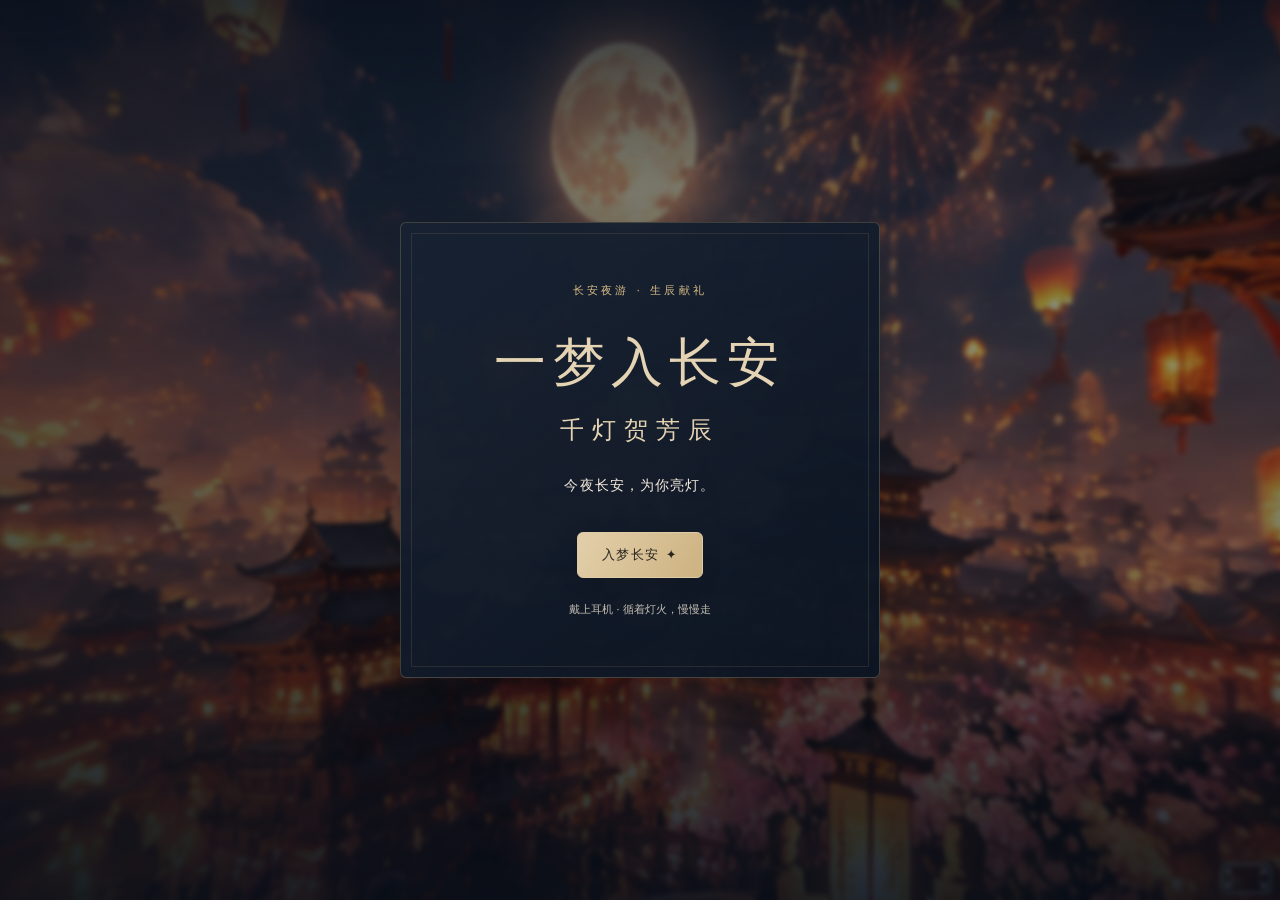
<file: vr.html>
<!doctype html>
<html lang="zh-CN">
<head>
  <meta charset="utf-8">
  <meta name="viewport" content="width=device-width, initial-scale=1, viewport-fit=cover">
  <meta name="theme-color" content="#101a2b">
  <title>一梦入长安 · 360° VR</title>
  <link rel="stylesheet" href="vr.css?v=20261018-1">
  <script>if (location.protocol === 'file:') document.documentElement.classList.add('local-file');</script>
  <script src="aframe.min.js"></script>
</head>
<body>
  <div class="file-help" role="alert">
    <section>
      <p class="seal">还差一步，即可入梦</p>
      <h1>请用预览入口打开</h1>
      <p>直接双击 HTML 文件时，浏览器可能阻止全景图片加载。</p>
      <p>请回到此文件夹，双击 <strong>打开长安网页.cmd</strong>。它会自动打开可正常加载场景的网页，浏览期间请保留启动窗口。</p>
      <p>要换浏览器，请复制新打开页面地址栏里的 http://127.0.0.1:… 地址。</p>
    </section>
  </div>
  <audio id="bgm" src="assets/music/视频转音频20261018002453.mp3" loop preload="auto" autoplay></audio>
  <input id="audioFile" type="file" accept="audio/*" hidden>
  <div id="vr-root">
    <header class="hud top-hud">
      <a class="brand" href="index.html" aria-label="返回生日首页">一梦入长安</a>
      <div class="top-actions">
        <button id="musicBtn" class="glass-btn icon-btn" type="button" aria-pressed="false" aria-label="播放音乐" title="播放音乐">♫</button>
        <details id="settings" class="settings">
          <summary class="glass-btn icon-btn" aria-label="体验设置" title="体验设置">⚙</summary>
          <div class="settings-panel">
            <span class="settings-heading">随心漫游</span>
            <button id="qqMusicBtn" class="glass-btn" type="button">QQ 音乐</button>
            <button id="gyroBtn" class="glass-btn" type="button">开启陀螺仪</button>
            <button id="chooseAudioBtn" class="glass-btn" type="button">选择音乐</button>
            <p>背景音乐会在打开网页时尝试播放，右上角音乐图标可暂停或继续。</p>
          </div>
        </details>
      </div>
    </header>

    <div class="scene-shade" aria-hidden="true"></div>
    <div class="scene-label" aria-live="polite"><span id="sceneNumber">壹 / 入梦</span><strong id="sceneTitle">入梦长安</strong><small id="sceneHint">今夜，借满城灯火，迎你入梦。</small></div>

    <a-scene id="vrScene" embedded renderer="antialias: true; colorManagement: true" vr-mode-ui="enabled: true" loading-screen="enabled: false">
      <a-assets timeout="60000">
        <img id="pano-gate" src="assets/panoramas/scene1_gate.png" alt="入梦长安全景：月色下的长安灯火与烟花" crossorigin="anonymous">
        <img id="pano-street" src="assets/panoramas/scene2_gate.png" alt="灯映星河全景：河岸长街与游船灯火" crossorigin="anonymous">
        <img id="pano-pavilion" src="assets/panoramas/scene3.png" alt="月下寄愿全景：楼阁环绕的长安水岸" crossorigin="anonymous">
        <img id="pano-lanterns" src="assets/panoramas/scene4.png" alt="烟火贺辰全景：星河烟花下的长安城" crossorigin="anonymous">
      </a-assets>
      <a-sky id="sky" src="#pano-gate" rotation="0 0 0" material="shader: flat"></a-sky>
      <a-entity light="type: ambient; color: #ffe8c3; intensity: 0.75"></a-entity>
      <a-camera id="camera" position="0 1.6 0" look-controls="magicWindowTrackingEnabled: true; touchEnabled: true" wasd-controls="enabled: false"></a-camera>
      <a-entity id="hotspots"></a-entity>
    </a-scene>

    <div id="intro" class="overlay intro-overlay">
      <div class="intro-card">
        <div class="intro-kicker">长安夜游 · 生辰献礼</div>
        <h1>一梦入长安<span>千灯贺芳辰</span></h1>
        <p>今夜长安，为你亮灯。</p>
        <p id="sceneError" hidden role="alert">全景引擎未能加载，请检查网络后刷新页面。</p>
        <button id="enterVrBtn" class="gold-btn" type="button">入梦长安 ✦</button>
        <small>戴上耳机 · 循着灯火，慢慢走</small>
      </div>
    </div>

    <div class="bottom-hud hud">
      <div class="scene-tabs" role="group" aria-label="切换场景">
        <button data-scene="0" class="scene-tab active" type="button" aria-pressed="true"><span>壹</span>入梦</button>
        <button data-scene="1" class="scene-tab" type="button" aria-pressed="false"><span>贰</span>流光</button>
        <button data-scene="2" class="scene-tab" type="button" aria-pressed="false"><span>叁</span>寄愿</button>
        <button data-scene="3" class="scene-tab" type="button" aria-pressed="false"><span>肆</span>贺辰</button>
      </div>
      <p class="gesture-tip" id="gestureTip">拖动画面环视 · 轻触光点，收下惊喜</p>
    </div>

    <div id="qqMusicModal" class="overlay modal" hidden>
      <section class="paper-card music-card" role="dialog" aria-modal="true" aria-labelledby="qqMusicTitle">
        <button class="close-btn" data-close="qqMusicModal" aria-label="收起音乐播放器" type="button">×</button>
        <div class="seal">让乐声，陪你入梦</div>
        <h2 id="qqMusicTitle">若你的世界没有暖阳</h2>
        <p class="music-artist">侯明昊 · QQ 音乐</p>
        <iframe id="qqMusicPlayer" title="QQ 音乐：若你的世界没有暖阳，侯明昊" allow="autoplay" referrerpolicy="strict-origin-when-cross-origin"></iframe>
        <p class="music-note">请在播放器中点击播放。收起后可继续漫游；暂停时再次打开播放器操作。</p>
        <a class="music-link" href="https://y.qq.com/n/ryqq_v2/songDetail/607205557" target="_blank" rel="noopener noreferrer">无法播放？前往 QQ 音乐 ↗</a>
        <button class="gold-btn" data-close="qqMusicModal" type="button">收起，继续夜游</button>
      </section>
    </div>

    <div id="blessingModal" class="overlay modal" hidden>
      <section class="paper-card" role="dialog" aria-modal="true" aria-labelledby="blessingTitle">
        <button class="close-btn" data-close="blessingModal" aria-label="关闭" type="button">×</button>
        <div class="seal">一盏灯 · 一份愿</div>
        <h2 id="blessingTitle">岁岁欢愉</h2>
        <p id="blessingText">愿你岁岁常欢愉，年年皆胜意。</p>
        <button class="gold-btn" data-close="blessingModal" type="button">收下祝福</button>
      </section>
    </div>

    <div id="poemModal" class="overlay modal" hidden>
      <section class="paper-card poem-card" role="dialog" aria-modal="true" aria-labelledby="poemTitle">
        <button class="close-btn" data-close="poemModal" aria-label="关闭" type="button">×</button>
        <div class="seal">生辰寄语 · 原创</div>
        <h2 id="poemTitle">长安寄芳辰</h2>
        <div class="poem-lines"><p>长安灯火照良辰，</p><p>花影随风入梦深。</p><p>愿你年年多胜意，</p><p>春风万里伴此身。</p></div>
        <p class="paper-note">愿你年年有今日，岁岁有欢愉。</p>
        <button class="gold-btn" data-close="poemModal" type="button">把祝福收进行囊</button>
      </section>
    </div>

    <div id="finalModal" class="overlay modal" hidden>
      <section class="paper-card final-card" role="dialog" aria-modal="true" aria-labelledby="finalTitle">
        <button class="close-btn" data-close="finalModal" aria-label="关闭" type="button">×</button>
        <div class="seal">千灯为贺</div>
        <p class="recipient" id="finalName">亲爱的你</p>
        <h2 id="finalTitle">生辰快乐，岁岁长安</h2>
        <p>愿你心中有热爱，身边有知己，眼前有风景，未来有期待。</p>
        <button id="backToStreetBtn" class="gold-btn" type="button">再游长安</button>
      </section>
    </div>

    <div id="fade" aria-hidden="true"></div>
    <div id="toast" role="status" aria-live="polite"></div>
    <div id="lanternParticles" aria-hidden="true"></div>
  </div>
  <script src="vr.js?v=20261018-1"></script>
</body>
</html>
</file>
<file: vr.css>
:root{--night:#101a2b;--night2:#1b2940;--gold:#e8c98b;--gold2:#bd8c4c;--ivory:#f7ead4;--muted:#d4c7b2;--ink:#3e3027;--paper:#f0dfbd;--line:rgba(232,201,139,.32)}
*{box-sizing:border-box}html,body{width:100%;height:100%;margin:0;overflow:hidden;background:var(--night);color:var(--ivory);font-family:"Songti SC","STSong","Noto Serif CJK SC",serif}button,a{font:inherit}button{cursor:pointer}button:focus-visible,a:focus-visible{outline:2px solid var(--gold);outline-offset:3px}#vr-root{position:fixed;inset:0;background:radial-gradient(ellipse at 50% 15%,#263650,#101a2b 65%)}a-scene{position:absolute!important;inset:0;width:100%;height:100%;z-index:1}a-scene canvas{touch-action:none}.hud{position:absolute;z-index:10;left:0;right:0;display:flex;align-items:center;justify-content:space-between;gap:12px;pointer-events:none}.hud>*{pointer-events:auto}.top-hud{top:0;padding:max(12px,env(safe-area-inset-top)) clamp(12px,3vw,32px) 12px;background:linear-gradient(180deg,rgba(8,14,25,.88),rgba(8,14,25,.05))}.brand{color:var(--gold);text-decoration:none;letter-spacing:.08em;font-size:14px;white-space:nowrap}.brand span{color:#f5e5c6}.top-actions{display:flex;gap:7px;align-items:center}.glass-btn{color:var(--ivory);border:1px solid var(--line);background:rgba(16,26,43,.78);backdrop-filter:blur(10px);border-radius:999px;padding:9px 12px;font-size:12px}.glass-btn:active,.scene-tab:active{transform:scale(.97)}.scene-label{position:absolute;z-index:5;top:82px;left:50%;transform:translateX(-50%);text-align:center;pointer-events:none;text-shadow:0 2px 12px #07101e;display:flex;flex-direction:column;gap:5px;max-width:90vw}.scene-label span{font:10px sans-serif;letter-spacing:.3em;color:var(--gold)}.scene-label strong{font-size:clamp(23px,4vw,38px);font-weight:500;letter-spacing:.16em}.scene-label small{font:12px sans-serif;color:#f1dfc1;letter-spacing:.06em}.bottom-hud{bottom:0;padding:18px 14px max(14px,env(safe-area-inset-bottom));flex-direction:column;justify-content:center;background:linear-gradient(0deg,rgba(8,14,25,.82),rgba(8,14,25,0))}.scene-tabs{display:flex;justify-content:center;gap:8px;flex-wrap:wrap}.scene-tab{border:1px solid var(--line);border-radius:999px;padding:10px 17px;color:#f3e3c6;background:rgba(16,26,43,.76);font-size:13px;backdrop-filter:blur(8px)}.scene-tab.active{color:#34251a;background:linear-gradient(135deg,#f4e1b8,#c99a5b);border-color:#f2d6a0}.gesture-tip{margin:7px 0 0;font:11px sans-serif;letter-spacing:.04em;color:rgba(245,229,198,.82);text-align:center}.overlay{position:absolute;z-index:30;inset:0;display:grid;place-items:center;padding:22px;background:rgba(5,10,19,.55);backdrop-filter:blur(8px)}.overlay[hidden]{display:none}.intro-card,.paper-card{width:min(100%,520px);text-align:center;padding:clamp(26px,5vw,48px);border:1px solid rgba(219,178,106,.6);box-shadow:0 22px 90px rgba(0,0,0,.42);background:linear-gradient(145deg,rgba(30,42,61,.97),rgba(13,23,39,.98));position:relative}.intro-card:before,.paper-card:before{content:"";position:absolute;inset:8px;border:1px solid rgba(232,201,139,.14);pointer-events:none}.intro-kicker,.seal{color:var(--gold);font:10px sans-serif;letter-spacing:.28em}.intro-card h1{font-size:clamp(34px,8vw,60px);font-weight:500;letter-spacing:.12em;line-height:1.25;margin:24px 0 18px;color:#f1d69d;text-shadow:0 0 30px rgba(232,201,139,.2)}.intro-card h1 span{display:block;font-size:.55em;letter-spacing:.24em;margin-top:12px}.intro-card p{color:#e4d5bd;line-height:2.1;letter-spacing:.08em;font-size:14px;margin:0 0 24px}.intro-card small{display:block;margin-top:18px;color:#c7b99f;font:11px sans-serif}.gold-btn{position:relative;z-index:1;border:1px solid #f3d8a0;background:linear-gradient(135deg,#f3dfb6,#c99b5f);color:#34251a;padding:13px 24px;letter-spacing:.12em;box-shadow:0 0 25px rgba(218,175,104,.14);border-radius:2px}.modal{z-index:40}.paper-card{color:#f7ead4}.paper-card h2{font-weight:500;letter-spacing:.12em;font-size:clamp(25px,5vw,36px);margin:18px 0}.paper-card p{color:#e3d5c0;line-height:2;letter-spacing:.04em;font-size:15px}.close-btn{position:absolute;z-index:2;right:16px;top:10px;border:0;background:transparent;color:#f4dfb8;font-size:29px}.poem-card{background:linear-gradient(110deg,#e0cda8,#f6e8c8 20%,#ead6ad 82%,#cbb487);color:var(--ink);border-color:#b78d55}.poem-card:before{border-color:rgba(119,82,42,.25)}.poem-card .seal{color:#875a3e}.poem-card h2{color:#593d2e}.poem-lines p{margin:7px 0;color:#49372c;font-size:clamp(18px,4vw,23px);letter-spacing:.15em}.paper-note{color:#7d6145!important;font-size:12px!important}.poem-card .close-btn{color:#654631}.poem-card .gold-btn{margin-top:10px}.final-card h2{color:#f1d69d}.final-card p{max-width:360px;margin:0 auto 24px}#fade{position:absolute;inset:0;background:#09111f;z-index:25;opacity:0;pointer-events:none;transition:opacity .35s}#fade.active{opacity:1}#toast{position:absolute;z-index:60;left:50%;bottom:112px;transform:translate(-50%,12px);opacity:0;transition:all .25s;max-width:calc(100% - 32px);background:rgba(10,18,31,.95);border:1px solid var(--line);color:#f5e5c6;padding:11px 16px;text-align:center;font:12px sans-serif;pointer-events:none}#toast.show{opacity:1;transform:translate(-50%,0)}#lanternParticles{position:absolute;inset:0;z-index:20;pointer-events:none;overflow:hidden}.float-lantern{position:absolute;bottom:-55px;width:13px;height:22px;border-radius:45%;background:linear-gradient(90deg,#b66a44,#ffe0a0,#c77c4b);box-shadow:0 0 18px rgba(255,203,116,.7);animation:rise var(--dur,7s) ease-in forwards}.float-lantern:after{content:"";position:absolute;left:50%;bottom:-7px;height:7px;border-left:1px solid #e4c17a}@keyframes rise{to{transform:translate(var(--drift),-115vh) rotate(8deg);opacity:0}}@media(max-width:620px){.top-hud{align-items:flex-start}.brand{font-size:11px;white-space:normal;max-width:100px;line-height:1.6}.top-actions{gap:5px;flex-wrap:wrap;justify-content:flex-end}.glass-btn{padding:8px 9px;font-size:11px}.scene-label{top:95px}.scene-label small{font-size:11px}.bottom-hud{padding-bottom:max(12px,env(safe-area-inset-bottom))}.scene-tab{padding:9px 13px;font-size:12px}.gesture-tip{max-width:95vw;font-size:10px}.intro-card{padding:32px 20px}.overlay{padding:14px}}@media(prefers-reduced-motion:reduce){*,*:before,*:after{animation-duration:.01ms!important;transition-duration:.01ms!important}}
/* 长安夜游：墨蓝衬底、柔金点缀，留出中央全景。 */
:root {
  --night: #101827;
  --gold: #d8bd87;
  --ivory: #f5ebdd;
  --muted: #c4beb3;
  --line: rgba(216,189,135,.24);
  --ui-font: "Microsoft YaHei", "PingFang SC", system-ui, sans-serif;
}
button, .glass-btn, .gesture-tip, .scene-label small, .paper-card p,
.intro-card p, .intro-card small { font-family: var(--ui-font); }
.scene-shade {
  position: absolute; inset: 0; z-index: 2; pointer-events: none;
  background: linear-gradient(180deg,rgba(7,14,25,.72),rgba(7,14,25,.22) 21%,transparent 40%,transparent 64%,rgba(7,14,25,.7)),
    linear-gradient(90deg,rgba(7,14,25,.4),transparent 48%);
}
.top-hud {
  padding: max(22px,env(safe-area-inset-top)) clamp(22px,4vw,56px) 16px;
  background: none;
}
.brand { font-size: 17px; letter-spacing: .2em; color: var(--ivory); }
.top-actions { gap: 10px; }
.glass-btn {
  background: rgba(16,24,39,.7); border-color: var(--line);
  color: var(--ivory); box-shadow: 0 4px 16px rgba(0,0,0,.1);
}
.icon-btn { width: 44px; height: 44px; padding: 0; display: grid; place-items: center; font-size: 20px; }
.glass-btn:hover { background: rgba(35,46,61,.95); border-color: var(--gold); }
#musicBtn[aria-pressed="true"] { color: var(--gold); border-color: var(--gold); }
.settings { position: relative; }
.settings summary { cursor: pointer; list-style: none; }
.settings summary::-webkit-details-marker { display: none; }
.settings-panel {
  position: absolute; right: 0; top: 56px; width: 224px; padding: 20px;
  display: grid; gap: 12px; border: 1px solid var(--line); border-radius: 16px;
  background: rgba(16,24,39,.96); backdrop-filter: blur(18px);
  box-shadow: 0 16px 48px rgba(0,0,0,.3); font-family: var(--ui-font);
}
.settings-heading { color: var(--gold); font-size: 12px; letter-spacing: .18em; }
.settings-panel .glass-btn { border-radius: 8px; min-height: 44px; }
.settings-panel p { margin: 0; font-size: 11px; color: var(--muted); line-height: 1.9; }
.scene-label {
  top: max(116px,calc(env(safe-area-inset-top) + 96px));
  left: clamp(22px,4vw,56px); transform: none; text-align: left;
  align-items: flex-start; gap: 13px; max-width: calc(100vw - 44px);
  text-shadow: 0 2px 18px rgba(0,0,0,.9);
}
.scene-label span { font: 11px var(--ui-font); letter-spacing: .26em; color: var(--gold); }
.scene-label strong { font-size: clamp(25px,3vw,34px); letter-spacing: .18em; color: var(--ivory); }
.scene-label small { font-size: 12px; line-height: 1.8; color: #e0d9ce; letter-spacing: .08em; }
.bottom-hud {
  padding: 28px 18px max(28px,env(safe-area-inset-bottom));
  background: none; gap: 0;
}
.scene-tabs {
  flex-wrap: nowrap; gap: 5px; padding: 6px; border: 1px solid var(--line);
  background: rgba(16,24,39,.86); backdrop-filter: blur(18px);
  border-radius: 18px; box-shadow: 0 12px 40px rgba(0,0,0,.22);
}
.scene-tab {
  display: flex; align-items: center; justify-content: center; gap: 10px;
  min-height: 46px; min-width: 100px; padding: 12px 18px;
  background: transparent; border: 1px solid transparent; border-radius: 12px;
  color: #dfd7ca; font-size: 13px; letter-spacing: .12em; backdrop-filter: none;
  transition: background .25s,color .25s;
}
.scene-tab span { font-family: "Songti SC", "STSong", serif; font-size: 11px; opacity: .6; }
.scene-tab:hover { background: rgba(216,189,135,.1); }
.scene-tab.active { color: #29251f; background: linear-gradient(120deg,#e2cfaa,#cdb281); border-color: #e0cba5; }
.gesture-tip {
  position: absolute; bottom: calc(100% - 14px); margin: 0; padding: 8px 14px;
  color: var(--ivory); background: rgba(16,24,39,.8); border-radius: 20px;
  font-size: 11px; line-height: 1.7; opacity: 0; transition: opacity 1s;
  pointer-events: none;
}
.gesture-tip.visible { opacity: 1; }
body:not(.dream-entered) .top-hud,
body:not(.dream-entered) .scene-label,
body:not(.dream-entered) .bottom-hud { visibility: hidden; }
.overlay { overflow-y: auto; background: rgba(7,14,25,.4); backdrop-filter: blur(5px); }
.intro-overlay { background: linear-gradient(180deg,rgba(7,14,25,.32),rgba(7,14,25,.65)); backdrop-filter: blur(2px); }
.intro-card, .paper-card {
  margin: auto; border-color: var(--line); border-radius: 6px;
  background: linear-gradient(145deg,rgba(23,34,50,.95),rgba(12,21,35,.97));
  box-shadow: 0 24px 80px rgba(0,0,0,.3);
}
.intro-card { width: min(100%,480px); padding: clamp(36px,6vw,60px) 24px; }
.intro-card:before, .paper-card:before { inset: 10px; border-color: rgba(216,189,135,.12); }
.intro-kicker, .seal { color: var(--gold); font: 11px var(--ui-font); letter-spacing: .3em; }
.intro-card h1 { color: #e5d4b4; font-size: clamp(34px,7vw,52px); margin: 32px 0 26px; text-shadow: none; }
.intro-card h1 span { font-size: .47em; margin-top: 20px; letter-spacing: .32em; }
.intro-card p { color: var(--ivory); margin-bottom: 32px; font-size: 14px; }
.intro-card small { color: var(--muted); font-size: 11px; margin-top: 24px; }
.gold-btn {
  min-height: 46px; border: 1px solid #dfcba5; border-radius: 6px;
  background: linear-gradient(120deg,#e2cfaa,#cdb281); color: #29251f;
  box-shadow: 0 4px 20px rgba(0,0,0,.12); font-size: 13px;
}
.paper-card h2, .final-card h2 { color: #e5d4b4; }
.paper-card p { color: #e0d9ce; font-size: 14px; }
.paper-card .recipient { color: var(--gold); font-size: 13px; letter-spacing: .2em; margin: 26px auto 0; }
.close-btn { width: 44px; height: 44px; top: 8px; right: 8px; color: var(--muted); }
.poem-card { background: linear-gradient(110deg,#dacdb4,#f1e8d5 22%,#e7dbc2 82%,#cbbd9f); }
.poem-card h2 { color: #593d2e; }
.poem-lines p { font-family: "Songti SC", "STSong", serif; color: #49372c; font-size: clamp(18px,4vw,23px); }
#toast { bottom: 112px; border-radius: 12px; color: var(--ivory); font-family: var(--ui-font); line-height: 1.8; }
@media(max-width:620px) {
  .top-hud { align-items: center; padding: max(16px,env(safe-area-inset-top)) 20px 12px; }
  .brand { font-size: 15px; max-width: none; white-space: nowrap; }
  .icon-btn { width: 44px; height: 44px; padding: 0; font-size: 19px; }
  .top-actions { gap: 8px; flex-wrap: nowrap; }
  .scene-label { left: 22px; top: max(102px,calc(env(safe-area-inset-top) + 84px)); gap: 10px; }
  .scene-label strong { font-size: 27px; }
  .scene-label small { font-size: 11px; letter-spacing: .04em; }
  .bottom-hud { padding: 22px 14px max(28px,env(safe-area-inset-bottom)); }
  .scene-tabs { width: min(100%,380px); gap: 3px; padding: 5px; border-radius: 16px; }
  .scene-tab { flex: 1; min-width: 0; gap: 7px; padding: 12px 8px; font-size: 12px; }
  .scene-tab span { font-size: 10px; }
  .gesture-tip { max-width: calc(100vw - 28px); font-size: 10px; }
  .intro-card { padding: 42px 22px; }
}
@media(max-height:500px) {
  .scene-label { top: 88px; gap: 6px; }
  .scene-label strong { font-size: 23px; }
  .bottom-hud { padding-bottom: max(12px,env(safe-area-inset-bottom)); }
  .intro-card { padding: 28px 24px; }
  .intro-card h1 { margin: 18px 0; font-size: 32px; }
  .intro-card h1 span { margin-top: 10px; }
  .intro-card p { margin-bottom: 18px; }
  .intro-card small { margin-top: 16px; }
}
.music-card { max-width: 480px; }
.music-card h2 { font-size: clamp(21px,5vw,28px); letter-spacing: .04em; line-height: 1.5; }
.music-card .music-artist { color: var(--muted); margin: -4px 0 20px; font-size: 12px; }
#qqMusicPlayer { display: block; width: 100%; height: 100px; border: 0; border-radius: 10px; background: #fff; }
.music-card .music-note { font-size: 12px; line-height: 1.9; color: var(--muted); text-align: left; margin: 18px 0 12px; }
.music-link { display: block; color: var(--gold); font: 12px var(--ui-font); line-height: 1.8; margin-bottom: 22px; text-underline-offset: 4px; }
.file-help { display: none; }
.local-file .file-help { display: grid; position: fixed; inset: 0; z-index: 100; place-items: center; padding: 24px; background: #101827; overflow-y: auto; }
.file-help section { width: min(100%,540px); padding: 28px; border: 1px solid var(--line); border-radius: 14px; }
.file-help h1 { color: var(--gold); font-size: 27px; font-weight: 500; }
.file-help p { color: var(--ivory); font: 14px/2 var(--ui-font); }
.file-help strong { color: var(--gold); }
</file>
